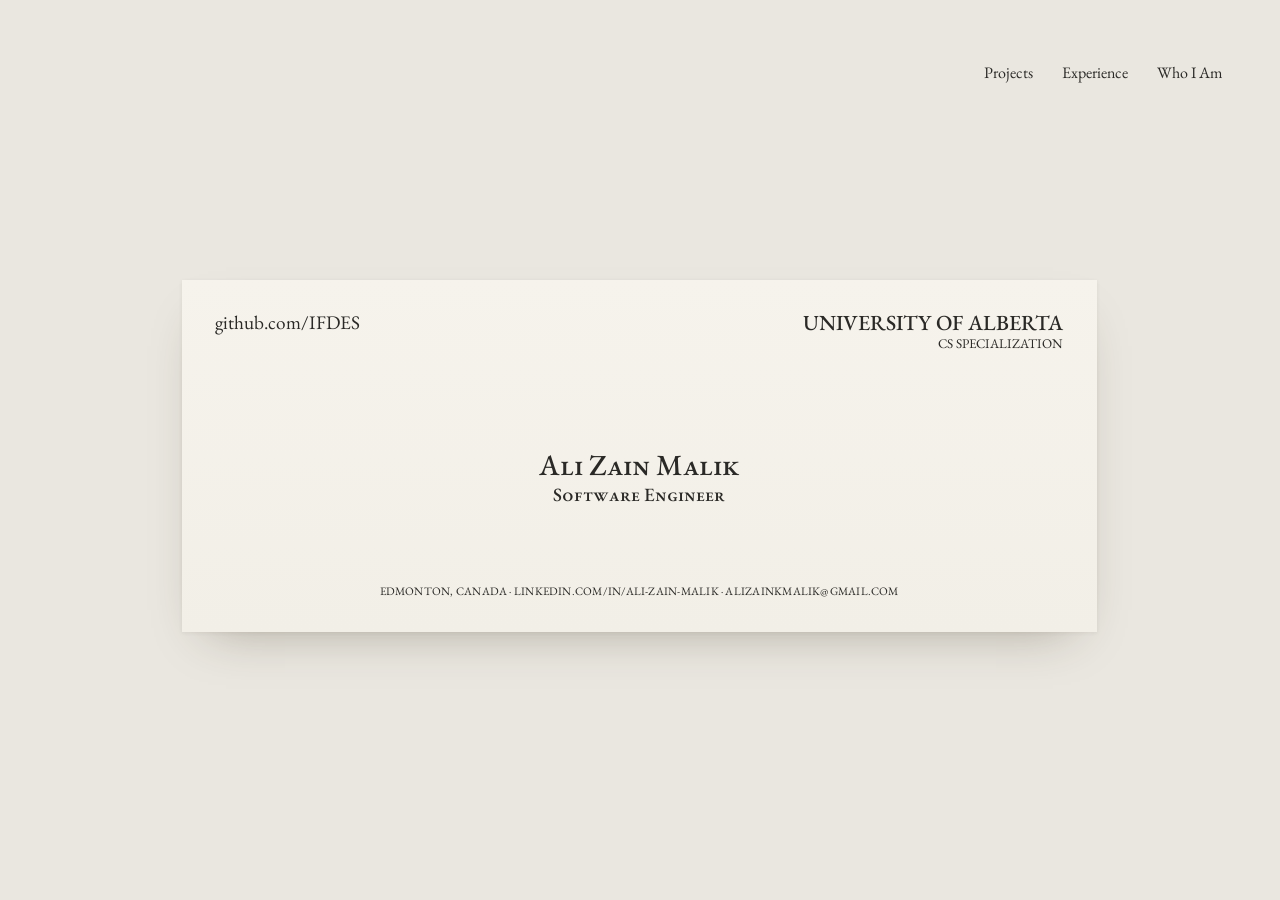
<file: index.html>
<!DOCTYPE html>
<html lang="en">
<head>
  <meta charset="UTF-8">
  <meta name="viewport" content="width=device-width, initial-scale=1.0">
  <title>Ali Zain Malik</title>
  <meta name="description" content="Portfolio of Ali Zain Malik, computer science student at the University of Alberta.">
  <link rel="preconnect" href="https://fonts.googleapis.com">
  <link rel="preconnect" href="https://fonts.gstatic.com" crossorigin>
  <link href="https://fonts.googleapis.com/css2?family=EB+Garamond:ital,wght@0,400;0,500;0,600;1,400&display=swap" rel="stylesheet">
  <link rel="stylesheet" href="style.css">
</head>
<body data-view="home">
  <header>
    <nav aria-label="Main">
      <a href="#home" class="nav-home" data-v="home">Home</a>
      <a href="#projects" data-v="projects">Projects</a>
      <a href="#experience" data-v="experience">Experience</a>
      <a href="#about" data-v="about">Who I Am</a>
    </nav>
  </header>

  <main>
    <section class="view" id="home">
      <div class="frame">
        <div class="card">
          <a class="c-email" href="https://github.com/IFDES">github.com/IFDES</a>
          <div class="c-tag">
            <strong>University of Alberta</strong>
            <span>CS Specialization</span>
          </div>
          <div class="c-name"><h1>Ali Zain Malik</h1><p>Software Engineer</p></div>
          <p class="c-foot">Edmonton, Canada &middot; <a href="https://www.linkedin.com/in/ali-zain-malik/">linkedin.com/in/ali-zain-malik</a> &middot; <a href="mailto:alizainkmalik@gmail.com">alizainkmalik@gmail.com</a></p>
        </div>
      </div>
    </section>

    <section class="view top" id="projects" hidden>
      <div class="frame">
        <h2>Projects</h2>
        <p class="sub">Things I have built for courses and on my own.</p>
        <div class="grid">
          <article class="tile">
            <div class="meta">
              <small>Project 01</small>
              <h3>CNN Children vs. Adults Image Classifier</h3>
              <em>Python, PyTorch, scikit-learn, Computer Vision, Google Colab</em>
              <footer><a href="https://github.com/IFDES/CNN-children-vs-adults">GitHub</a></footer>
            </div>
            <ul>
              <li>Built a 229M-parameter <strong>Convolutional Neural Network (CNN)</strong> from scratch in <strong>PyTorch</strong> on 680 training images; benchmarked 7 activation functions, including a custom one (56&ndash;67% test accuracy).</li>
              <li>Improved test accuracy from 66.7% to <strong>80.0%</strong> (+13 pts) using <strong>transfer learning</strong> with pretrained <strong>ResNet-18/50/152</strong>; frozen backbones beat fine-tuning on deeper models (75.0% vs. 61.7%).</li>
              <li>Raised minority-class recall from 40% to 67% on a 4:1 <strong>imbalanced dataset</strong> using <strong>WeightedRandomSampler</strong>, evaluated with balanced accuracy and per-class precision/recall.</li>
            </ul>
          </article>
          <article class="tile">
            <div class="meta">
              <small>Project 02</small>
              <h3>Decentralized Social Network</h3>
              <em>Python, Django, Django REST Framework, PostgreSQL</em>
              <footer><a href="https://github.com/IFDES/Decentralized-Social-Network-Project">GitHub</a></footer>
            </div>
            <ul>
              <li>Designed a modular relational data model (authors, posts, follows, inbox, interactions) supporting federated data exchange across independent nodes via REST APIs.</li>
              <li>Built RESTful endpoints for remote author discovery and structured inter-node data synchronization.</li>
              <li>Implemented data access controls (public/private visibility) and an inbox-based data delivery pipeline.</li>
              <li>Coordinated development across a multi-person team using GitHub Projects for task tracking and prioritization.</li>
            </ul>
          </article>
          <article class="tile">
            <div class="meta">
              <small>Project 03</small>
              <h3>Mood Management Mobile App</h3>
              <em>Java, Firebase, Android Studio</em>
              <footer><a href="https://github.com/cmput301-w25/project-impostersyndrome">GitHub</a></footer>
            </div>
            <ul>
              <li>Built a location-based mood map in <strong>Java</strong> using <strong>Firebase Firestore</strong> and <strong>osmdroid</strong>, showing the latest mood of each followed user within a 5 km radius, with great-circle distance filtering and real-time 30-second auto-refresh.</li>
              <li>Implemented end-to-end <strong>geolocation</strong> for mood creation and editing by extending the Firestore data model with coordinates and integrating Android location services and runtime permissions.</li>
              <li>Delivered 5 user-facing features (mood history, detail view, geotagging, follower map, dark mode), adding ~2.8K lines of code in a 6-person <strong>Agile</strong> team using Git/GitHub pull-request workflows (550+ commits).</li>
              <li>Wrote <strong>JUnit</strong> unit tests and <strong>Espresso</strong> UI tests for distance filtering, follow requests, and the add-mood flow, replacing placeholder tests so coverage reflected real app behaviour.</li>
            </ul>
          </article>
          <article class="tile">
            <div class="meta">
              <small>Project 04</small>
              <h3>Object Rendering with Anti-Aliasing</h3>
              <em>C Programming</em>
            </div>
            <ul>
              <li>Implemented anti-aliasing and supersampling techniques to improve rendering quality.</li>
              <li>Optimized memory usage and execution flow using pointer-based data structures.</li>
              <li>Strengthened understanding of low-level systems programming and performance optimization.</li>
            </ul>
          </article>
        </div>
      </div>
    </section>

    <section class="view top" id="experience" hidden>
      <div class="frame">
        <h2>Experience</h2>
        <p class="sub">Where I have worked and taught.</p>
        <div class="grid">
          <article class="tile">
            <div class="meta">
              <div class="title-row">
                <img class="logo" src="assets/logos/atco.webp" alt="ATCO logo" width="32" height="32">
                <h3>Data Engineer Co-op</h3>
              </div>
              <em>ATCO</em>
              <time>May 2026 &ndash; Present</time>
              <span class="stack">Databricks, Python, PySpark, Spark SQL, Power BI, Oracle, Azure</span>
              <footer>Edmonton, AB</footer>
            </div>
            <ul>
              <li>Achieved <strong>99% workforce identity reconciliation (445/449)</strong> by building a multi-source <strong>Azure Databricks ETL/ELT pipeline</strong> (Python, PySpark, Spark SQL, pandas, Delta Lake), integrating OFS, UKG, and Maximo PERSONGROUP data through hierarchical ID/name/supervisor entity resolution, deduplication, and data-quality validation.</li>
              <li>Modeled weekly <strong>SMRP (Society for Maintenance &amp; Reliability Professionals) Crew Capacity for 438 active field resources</strong> using <strong>Kimball star-schema</strong> dimensional modeling at person-week/work-group grain, producing Power BI-ready fact and dimension tables for Weeks-of-Backlog KPI reporting by department, region, and work group.</li>
              <li>Authored <strong>complex SQL</strong> across multi-million-row Oracle (Maximo ADW) tables, streamlining ETL into the enterprise data lake (EDL) and validating 50,000+ ingested records, reducing manual extraction time by <strong>30%</strong> and reporting discrepancies by <strong>15%</strong>.</li>
              <li>Built <strong>4 Power BI dashboards</strong> tracking SMRP metrics (Age of Available Work, Work Cycle Time, Schedule Compliance) for 10&ndash;20 senior stakeholders, reducing manual reporting turnaround time by <strong>25%</strong>.</li>
            </ul>
          </article>
          <article class="tile">
            <div class="meta">
              <div class="title-row">
                <img class="logo" src="assets/logos/ualberta.webp" alt="University of Alberta logo" width="32" height="32">
                <h3>Teaching Assistant</h3>
              </div>
              <em>University of Alberta</em>
              <time>Sep. 2025 &ndash; May 2026</time>
              <span class="stack">CMPUT 174</span>
              <footer>Edmonton, AB</footer>
            </div>
            <ul>
              <li>Assisted <strong>120+ students</strong> with <strong>debugging</strong>, algorithmic thinking, and structured problem-solving.</li>
              <li>Reviewed assignments and provided detailed feedback to improve <strong>correctness and code quality</strong>.</li>
            </ul>
          </article>
          <article class="tile">
            <div class="meta">
              <div class="title-row">
                <img class="logo" src="assets/logos/wcdjr.webp" alt="Windermere Chrysler Dodge Jeep Ram logo" width="32" height="32">
                <h3>Sales Associate</h3>
              </div>
              <em>Windermere Chrysler Dodge Jeep Ram</em>
              <time>May 2024 &ndash; Aug. 2024</time>
              <span class="stack">CRM, Internal Sales Systems</span>
              <footer>Edmonton, AB</footer>
            </div>
            <ul>
              <li>Analyzed <strong>customer requirements</strong> and translated them into structured solutions using internal systems.</li>
              <li>Improved transaction workflows, reducing processing time by <strong>~15%</strong>.</li>
            </ul>
          </article>
        </div>

        <h2 class="sec">Volunteering</h2>
        <div class="grid">
          <article class="tile">
            <div class="meta">
              <h3>Co-President</h3>
              <em>Ismaili Students Association (ISA), University of Alberta</em>
              <time>Apr. 2025 &ndash; Apr. 2026</time>
              <footer>Edmonton, AB</footer>
            </div>
            <ul>
              <li>Led a 14-member executive team and coordinated large-scale events and initiatives.</li>
            </ul>
          </article>
          <article class="tile">
            <div class="meta">
              <h3>Founder</h3>
              <em>Table Tennis Club, Lillian Osborne High School</em>
              <time>Sep. 2022 &ndash; Apr. 2023</time>
              <footer>Edmonton, AB</footer>
            </div>
            <ul>
              <li>Created local table tennis tournaments through coordination, organization, and teamwork.</li>
            </ul>
          </article>
        </div>
      </div>
    </section>

    <section class="view" id="about" hidden>
      <div class="frame">
        <div class="about">
          <div class="photo">
            <img src="me.png" alt="Ali Zain Malik">
          </div>
          <div class="bio">
            <h2>Who I Am</h2>
            <small>My mission</small>
            <p>Hi Everyone :), my name is Ali Zain Malik (yes you read that right, maybe I do share a similar name to a certain One Direction Member 🤔). I am a Computer Science Specialization student at the University of Alberta and an aspiring software engineer. I enjoy taking problems and solving them using creative and efficient approaches. I also am very passionate about sports and a big fan of Liverpool FC. YNWA. </p>
          </div>
        </div>

        <div class="grid">
          <article class="tile">
            <div class="meta">
              <h3>Education</h3>
              <em>University of Alberta</em>
              <time>Sep. 2023 &ndash; Apr. 2027</time>
              <footer>Edmonton, AB</footer>
            </div>
            <ul>
              <li><strong>Bachelor of Science, Computer Science &mdash; Specialization</strong></li>
              <li><strong>Relevant Coursework:</strong> Machine Learning I, Machine Learning Essentials, Reinforcement Learning, Applied Statistics I &amp; II, Algorithms I &amp; II, File and Database Management</li>
            </ul>
          </article>
          <article class="tile">
            <div class="meta">
              <h3>Technical Skills</h3>
            </div>
            <ul>
              <li><strong>Languages:</strong> Python, SQL, Java, C, JavaScript</li>
              <li><strong>Data &amp; ML Libraries:</strong> PySpark, Pandas, Scikit-learn, NumPy, Matplotlib, PyTorch</li>
              <li><strong>Statistics &amp; Machine Learning:</strong> Statistics, Regression Analysis, Classification, Model Evaluation, Reinforcement Learning</li>
              <li><strong>Databases:</strong> Oracle, Microsoft SQL Server, PostgreSQL, MongoDB, Firebase Firestore</li>
              <li><strong>Data Platforms:</strong> Databricks, Power BI, Tableau, Microsoft Excel</li>
              <li><strong>Cloud &amp; Tools:</strong> Microsoft Azure, Git (GitHub), Windows OS, PowerShell, IBM Maximo, ServiceNow</li>
              <li><strong>Core Skills:</strong> Requirements Gathering, Problem-Solving, Communication, Time Management</li>
            </ul>
          </article>
        </div>
      </div>
    </section>
  </main>
  <script src="script.js"></script>
</body>
</html>
</file>
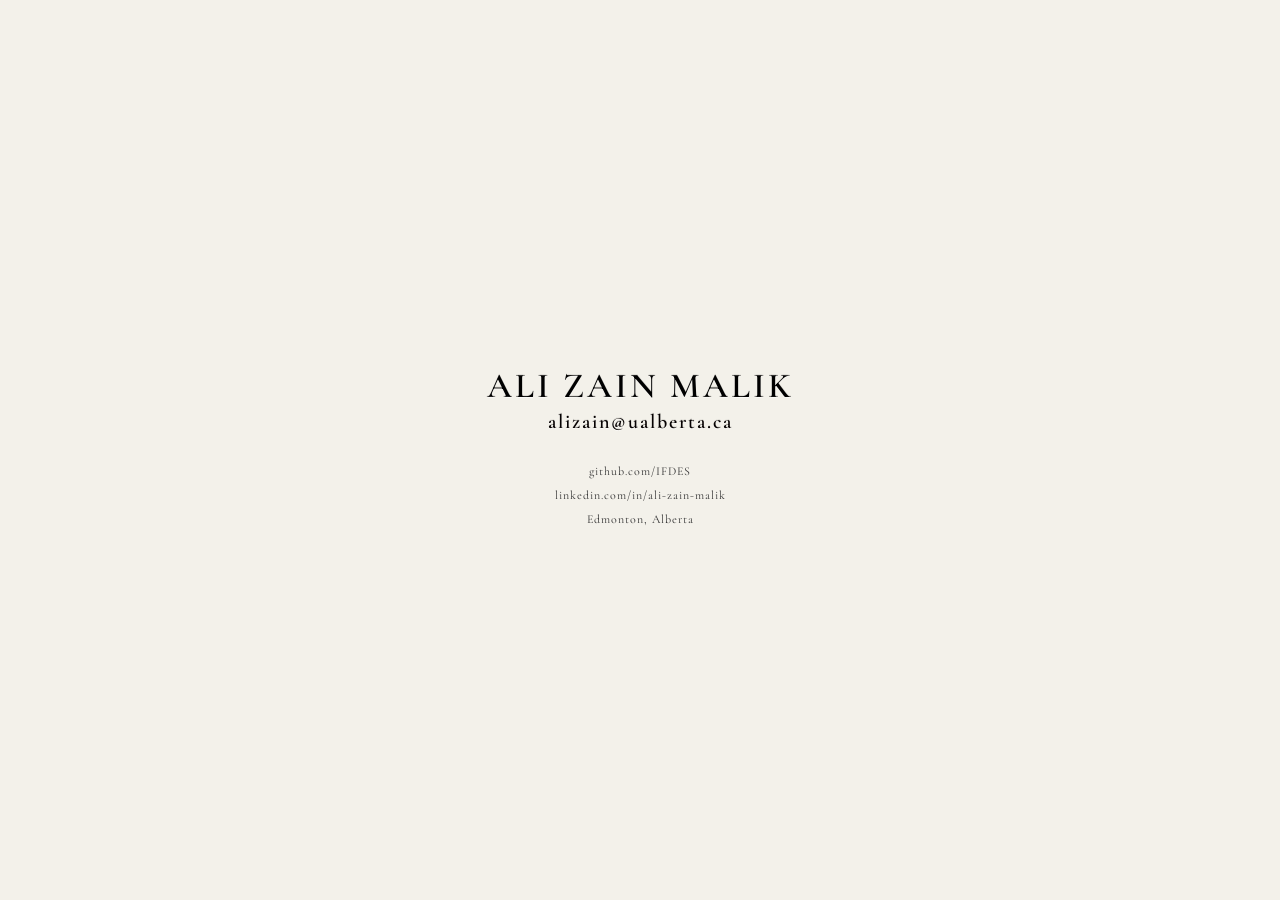
<file: card/index.html>
<!DOCTYPE html>
<html lang="en">
<head>
  <meta charset="UTF-8">
  <meta name="viewport" content="width=device-width, initial-scale=1.0">
  <title>Your Name</title>
  <link rel="preconnect" href="https://fonts.googleapis.com">
  <link href="https://fonts.googleapis.com/css2?family=Cormorant+Garamond:wght@400;500;600&display=swap" rel="stylesheet">
  <link rel="stylesheet" href="style.css">
</head>
<body>
  <div class="card">
    <h1 class="name">Ali Zain Malik</h1>
    <p class="label">alizain@ualberta.ca</p>
    <div class="contact">
      <p>github.com/IFDES</p>
      <p>linkedin.com/in/ali-zain-malik</p>
      <p>Edmonton, Alberta</p>
    </div>
  </div>
</body>
</html>
</file>
<file: style.css>
/* Palette and shared shadow */
:root {
  --bg: #eae7e0;
  --paper: #f4f1e9;
  --ink: #2a2926;
  --mute: #77736a;
  --shadow: 0 22px 50px -26px rgba(60,50,30,.38),0 1px 4px rgba(60,50,30,.07);
  --shadow-lift: 0 30px 60px -28px rgba(60,50,30,.46),0 2px 8px rgba(60,50,30,.09);
}

/* Reset */
* {
  margin: 0;
  padding: 0;
  box-sizing: border-box;
}

html {
  height: 100%;
}

body {
  min-height: 100%;
  background: var(--bg);
  color: var(--ink);
  font-family: 'EB Garamond',Georgia,serif;
  font-size: 18px;
  line-height: 1.45;
  display: flex;
  flex-direction: column;
}

a {
  color: inherit;
}

a:focus-visible {
  outline: 1px solid var(--ink);
  outline-offset: 3px;
}

/* Top navigation */
header {
  padding: clamp(22px,4.8vw,84px) clamp(20px,4.5vw,76px) 0;
  display: flex;
  justify-content: flex-end;
}

nav {
  display: flex;
  flex-wrap: wrap;
  gap: 4px clamp(20px,2.3vw,38px);
  justify-content: flex-end;
}

nav a {
  text-decoration: none;
  font-size: clamp(16px,1.15vw,20px);
  transition: opacity .2s;
}

nav a:hover {
  opacity: .6;
}

nav a.on {
  border-bottom: 1px solid var(--ink);
}

body[data-view=home] .nav-home {
  display: none;
}

/* Views and the page-to-page transition */
main {
  flex: 1;
  display: grid;
  place-items: center;
  padding: 24px 0 96px;
}

.view {
  width: 100%;
  transition: opacity .3s ease,transform .3s ease;
}

.view[hidden] {
  display: none;
}

.view.out {
  opacity: 0;
  transform: translateY(-8px);
}

.view.in {
  opacity: 0;
  transform: translateY(10px);
}

/* Projects and Experience open with empty space so the heading starts
   around the middle of the first screen and the visitor scrolls to read.
   Tune the 34vh below to move the heading up or down. */
.view.top {
  align-self: start;
  margin-top: clamp(120px,34vh,420px);
}

/* Shared width wrapper. Its width drives every cqw size below. */
.frame {
  width: min(71.5vw,1184px);
  margin: 0 auto;
  container-type: inline-size;
}

/* Home page business card */
.card {
  aspect-ratio: 1184/456;
  background: linear-gradient(#f6f3ec,#f2efe7);
  box-shadow: var(--shadow);
  padding: 3.4cqw 3.7cqw 3.6cqw 3.6cqw;
  display: grid;
  grid-template: auto 1fr auto/1fr auto;
}

.c-email {
  text-decoration: none;
  font-size: max(14px,2.1cqw);
  line-height: 1.2;
  transition: opacity .2s;
}

.c-email:hover {
  opacity: .6;
}

.c-tag {
  text-align: right;
  display: flex;
  flex-direction: column;
  line-height: 1.1;
  text-transform: uppercase;
}

.c-tag strong {
  font-weight: 500;
  font-size: max(18px,2.35cqw);
}

.c-tag span {
  font-size: max(12px,1.45cqw);
  margin-top: .3cqw;
}

.c-name {
  grid-column: 1/-1;
  align-self: center;
  text-align: center;
  font-variant: small-caps;
  margin-top: 2.2cqw;
}

.c-name h1 {
  font-weight: 500;
  font-size: max(28px,3.2cqw);
  line-height: 1.1;
}

.c-name p {
  font-weight: 500;
  font-size: max(18px,2.05cqw);
  line-height: 1.2;
  margin-top: .3cqw;
}

.c-foot {
  grid-column: 1/-1;
  text-align: center;
  font-size: max(11px,1.25cqw);
  letter-spacing: .02em;
  text-transform: uppercase;
}

.c-foot a {
  text-decoration: none;
}

.c-foot a:hover {
  opacity: .6;
}

/* Projects and Work Experience pages */
h2 {
  font-weight: 500;
  font-size: max(26px,3.5cqw);
  line-height: 1.15;
}

.sub {
  color: var(--mute);
  font-size: max(14px,1.4cqw);
  margin: 2px 0 1.6cqw;
}

/* One full-width card per row, stacked */
.grid {
  display: grid;
  grid-template-columns: 1fr;
  gap: 1.4cqw;
}

.about + .grid {
  margin-top: 1.4cqw;
}

.sec {
  font-weight: 500;
  font-size: max(20px,2.4cqw);
  line-height: 1.2;
  margin: 3cqw 0 1.2cqw;
}

/* Left column (.meta): who, where, when. Right column (ul): the details. */
.tile {
  background: var(--paper);
  box-shadow: var(--shadow);
  padding: 2.4cqw 2.8cqw;
  display: grid;
  grid-template-columns: minmax(200px,.8fr) 1.8fr;
  align-items: stretch;
  column-gap: 3cqw;
  transition: transform .35s ease,box-shadow .35s ease,opacity .6s ease;
}

.tile:hover,
.tile:focus-within {
  transform: translateY(-3px);
  box-shadow: var(--shadow-lift);
}

/* Scroll reveal. The .reveal class is added by script.js, so without
   JavaScript every card simply stays visible. */
.tile.reveal {
  opacity: 0;
  transform: translateY(16px);
}

.tile.reveal.show {
  opacity: 1;
  transform: none;
}

.tile.reveal.show:hover,
.tile.reveal.show:focus-within {
  transform: translateY(-3px);
}

.meta {
  display: flex;
  flex-direction: column;
  gap: .35cqw;
}

.tile small {
  color: var(--mute);
  font-size: max(11px,1.1cqw);
  letter-spacing: .06em;
  font-variant: small-caps;
}

.tile h3 {
  font-weight: 500;
  font-size: max(20px,2.2cqw);
  line-height: 1.15;
  margin-bottom: .4cqw;
}

.tile em,
.tile time,
.tile .stack {
  color: var(--mute);
  font-size: max(13px,1.3cqw);
  line-height: 1.3;
}

.tile .stack {
  margin-top: .4cqw;
}

.tile ul {
  color: var(--mute);
  font-size: max(14px,1.4cqw);
  line-height: 1.4;
  padding-left: 1.1em;
  display: flex;
  flex-direction: column;
  gap: .6cqw;
}

.tile ul strong {
  color: var(--ink);
  font-weight: 600;
}

.tile a {
  text-decoration: underline;
}

.meta footer {
  margin-top: auto;
  padding-top: 1.4cqw;
  font-size: max(13px,1.25cqw);
  font-weight: 600;
}

/* Who I Am page */
.about {
  aspect-ratio: 431/167;
  background: linear-gradient(#f6f3ec,#f2efe7);
  box-shadow: var(--shadow);
  padding: 3.6cqw;
  display: grid;
  grid-template-columns: 23.7cqw 1fr;
  gap: 6.3cqw;
  align-items: center;
}

.photo {
  height: 100%;
  background: #e8e5da;
  overflow: hidden;
  color: var(--mute);
  font-style: italic;
  font-size: max(13px,1.3cqw);
}

.photo img {
  width: 100%;
  height: 100%;
  object-fit: cover;
  display: block;
}

.bio small {
  display: block;
  font-weight: 600;
  font-size: max(12px,1.2cqw);
  margin: .5cqw 0 .6cqw;
}

.bio h2 {
  font-size: max(24px,3cqw);
}

.bio p {
  color: var(--mute);
  font-size: max(15px,1.6cqw);
  line-height: 1.4;
  max-width: 34em;
}

/* Phones: stack everything in one column */
@media (max-width:700px) {
  .frame {
    width: 92vw;
  }

  .card {
    aspect-ratio: auto;
    min-height: 300px;
    padding: 22px;
  }

  .grid {
    gap: 14px;
  }

  .tile {
    display: flex;
    flex-direction: column;
    padding: 20px;
    gap: 4px;
    min-height: 0;
  }

  .tile h3 {
    font-size: 20px;
  }

  .tile ul {
    margin-top: 10px;
    gap: 6px;
  }

  .sec {
    margin: 28px 0 12px;
  }

  .about {
    aspect-ratio: auto;
    grid-template-columns: 1fr;
    padding: 22px;
    gap: 20px;
  }

  .photo {
    height: auto;
    aspect-ratio: 3/4;
    max-width: 180px;
  }

  .view.top {
    margin-top: 28vh;
  }
}

/* Skip animations if the visitor asks for less motion */
@media (prefers-reduced-motion:reduce) {
  .view,
  .tile {
    transition: none;
  }

  .tile.reveal {
    opacity: 1;
    transform: none;
  }
}
</file>
<file: card/style.css>
* { margin: 0; padding: 0; box-sizing: border-box; }

body {
  min-height: 100vh;
  display: flex;
  align-items: center;
  justify-content: center;
  background: #f3f1ea; /* muted background, not the card itself */
  font-family: 'Cormorant Garamond', serif;
}

.card {
  background: #f3f1ea; /* off-white card stock */
  width: min(92vw, 640px);
  padding: 100px 40px;
  text-align: center;

  
}

.label {
  font-size: 20px;
  letter-spacing: 2px;
  color: #050101;
  margin-top: 0px;
  margin-bottom: 30px;
  text-shadow: 0 1px 0 rgba(255,255,255,0.6), 0 -1px 0 rgba(0,0,0,0.1);
  font-weight: 600;
}

.name {
  font-size: 35px;
  font-weight: 600;
  letter-spacing: 3px;
  text-transform: uppercase;
  margin-bottom: 3px;
  text-shadow: 0 1px 0 rgba(255,255,255,0.6), 0 -1px 0 rgba(0,0,0,0.1);

}

.contact p {
  font-size: 12px;
  letter-spacing: 1px;
  color: #333;
  margin-top: 10px;
  margin-bottom: 10px;
}
</file>
